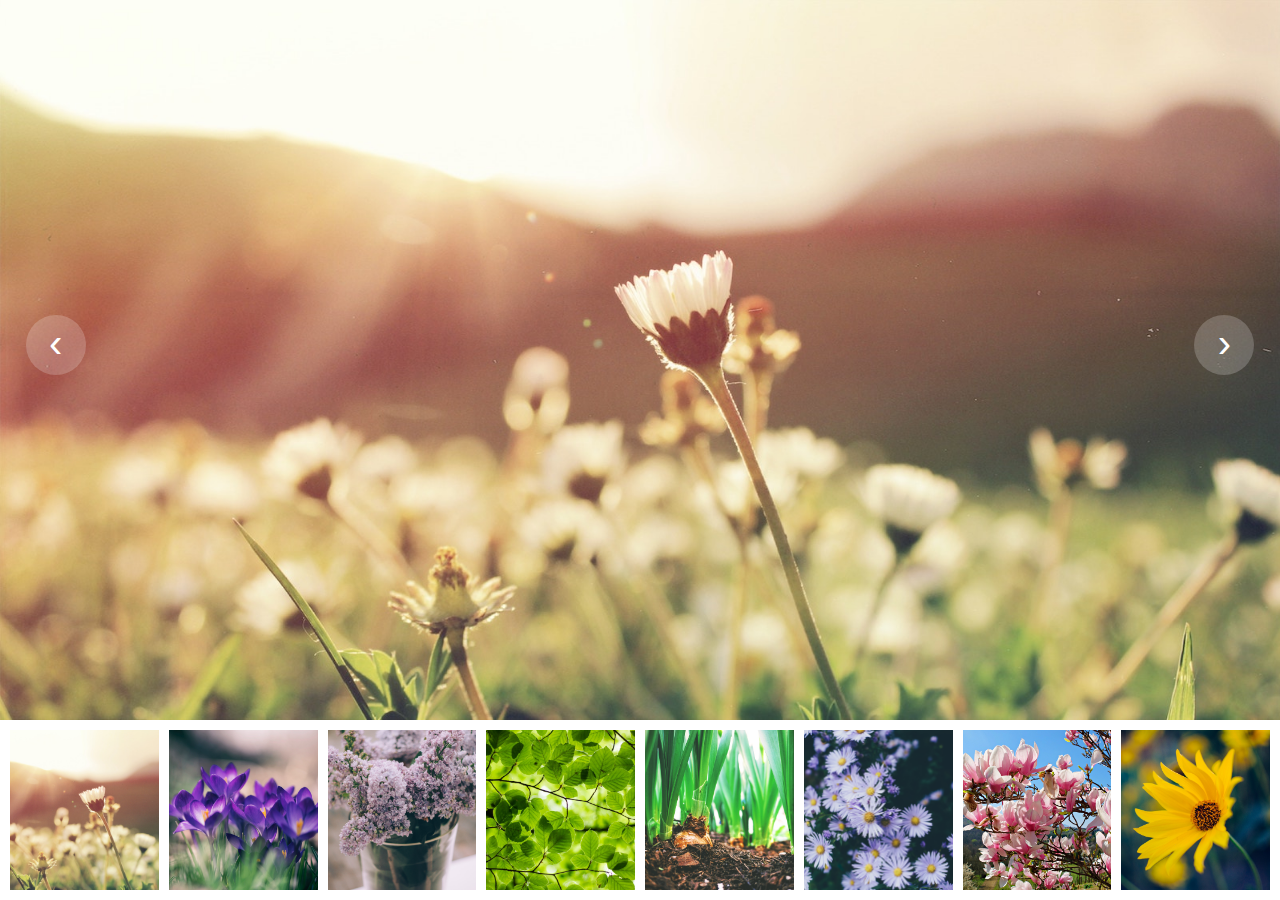
<file: homework/hw03/index.html>
<!DOCTYPE html>
<html lang="en" dir="ltr">
    <head>
        <meta charset="utf-8">
        <title>Image Gallery</title>
        <meta name="viewport" content="width=device-width, initial-scale=1.0">
        <link rel="stylesheet" href="css/gallery.css">
        <script type="text/javascript" src="js/index.js" defer></script>
    </head>
    <body>
        <main>
            <!-- preview panel -->
            <section class="preview_box">
                <div class="featured_image" style="background-image:url('images/field1.jpg')"></div>
                <button class="prev">&lsaquo;</button>
                <button class="next">&rsaquo;</button>
            </section>

            <!-- thumbnails -->
            <ul class="cards"></ul>
        </main>
        
    </body>
</html>
</file>
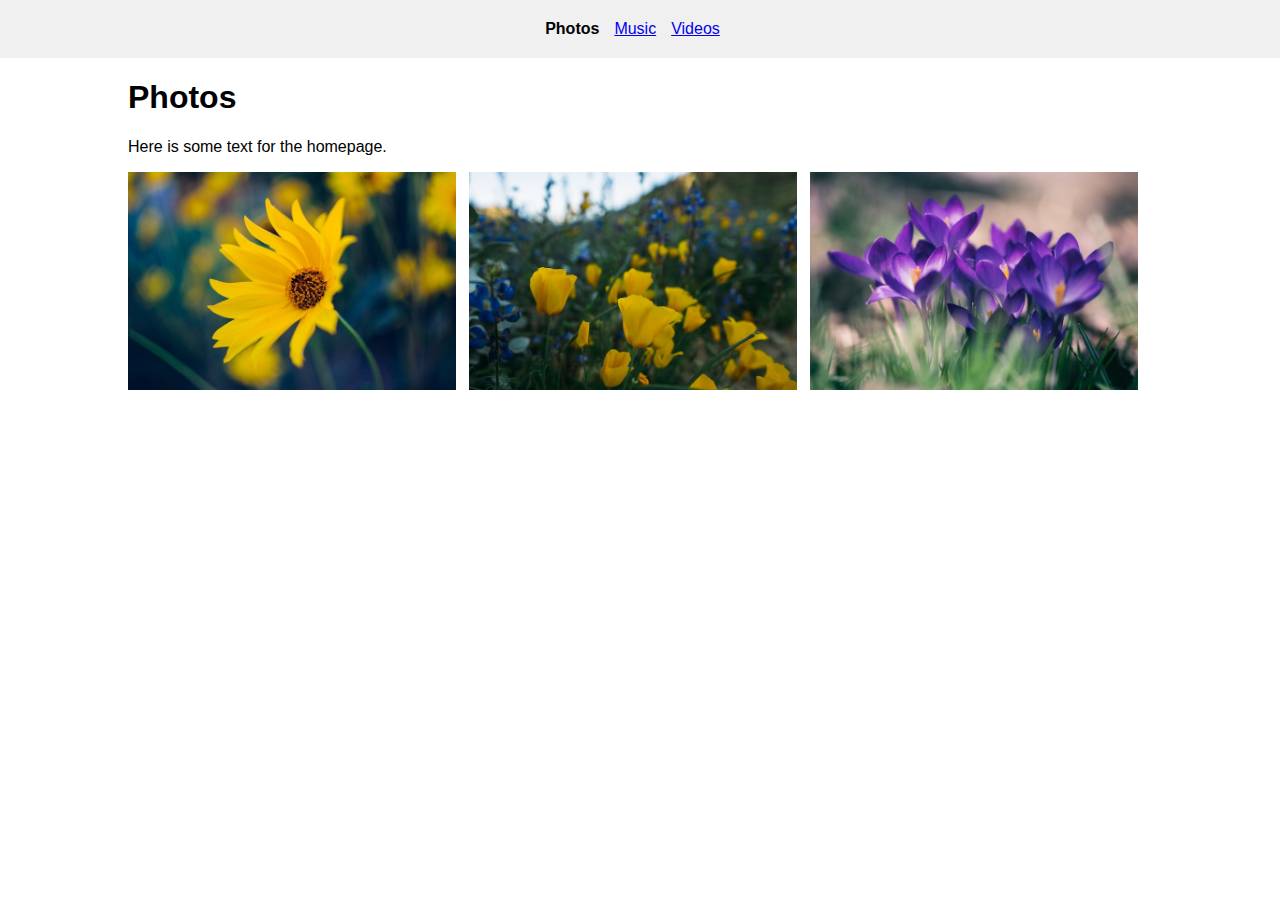
<file: tutorials/tutorial01/index.html>
<!DOCTYPE html>
<html lang="en">
    <head>
        <!-- stylesheets and metadata go here -->
        <title>Photos</title>       
        <link rel="stylesheet" href="style.css">
    </head>
    <body>
        <!-- HTML content tags go here -->
        <nav class="navbar">
            <strong>Photos</strong>
            <a href=music.html>Music</a>
            <a href=videos.html>Videos</a>
        </nav>
        <main>
            <h1>Photos</h1>
            <p>Here is some text for the homepage.</p>

            <section class="photo-section">
                <!-- photos go here-->
                <img src="images/daisy.jpg" />
                <img src="images/poppies.jpg" />
                <img src="images/purple.jpg" />
            </section>
        </main>
    </body>
</html>
</file>
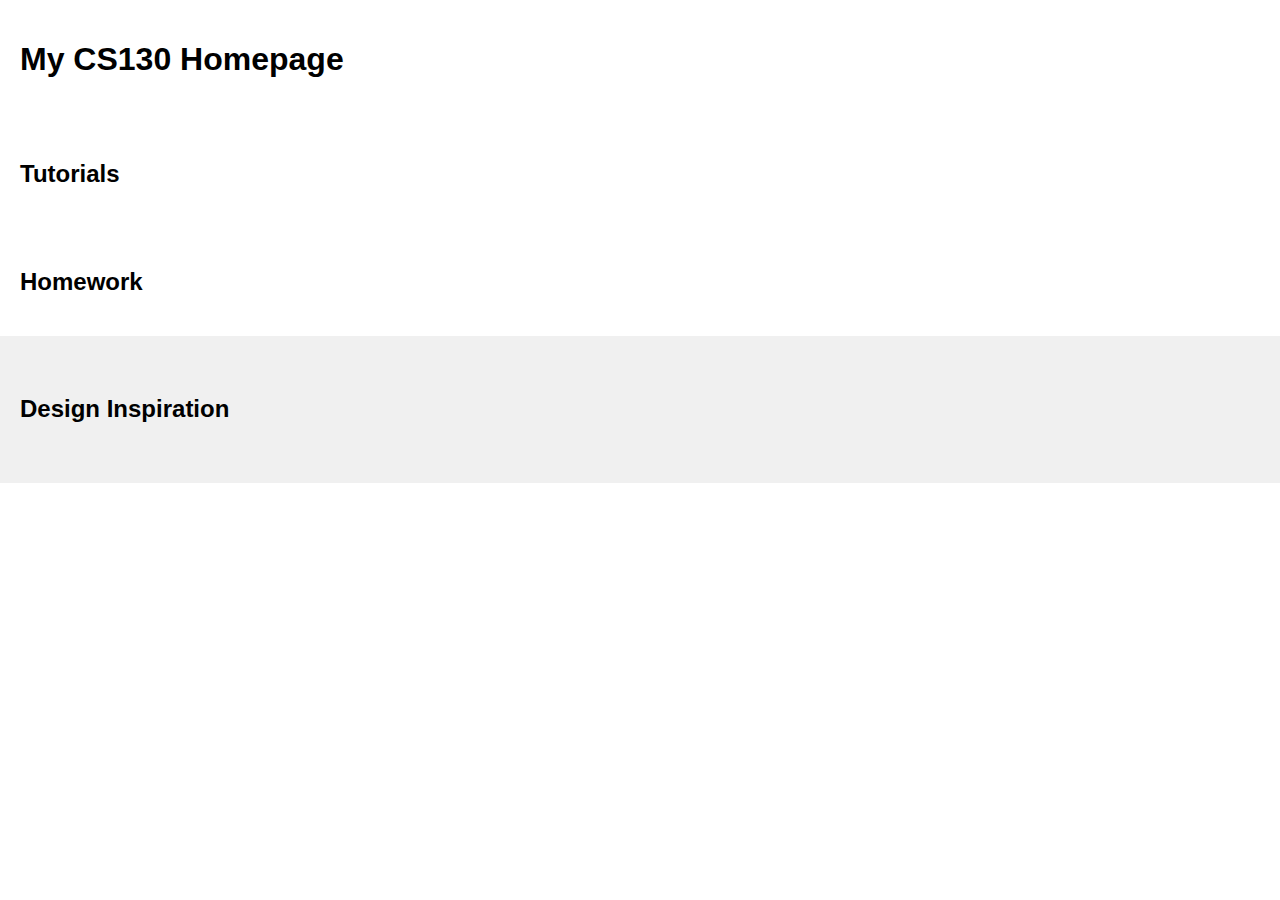
<file: Tutorials/tutorial03/index.html>
<!-- You're welcome to change any of this! -->
<!DOCTYPE html>
<html lang="en">
   <head>
        <!-- stylesheets and metadata go here -->
       <title>My CS130 Homepage</title>       
       <link rel="stylesheet" href="style.css">
   </head>
   <body>
       <!-- HTML content tags go here. Change anything you want! -->
       <header>
           <h1>My CS130 Homepage</h1>
       </header> 
       <main>
            <section id="tutorials">
                <h2>Tutorials</h2>
                <!-- 
                    Links to your tutorial assignments go here.
                    When you submit a new tutorial, add a link to it
                    here (if applicable)
                -->
            </section>
            <section id="homework">
                <h2>Homework</h2>
                <!-- 
                    Links to your Homework assignments go here.
                    When you submit a new HW assignment, add a link to it here (if applicable)
                -->
            </section>
            <section id="inspiration">
                <h2>Design Inspiration</h2>
                <!-- 
                    Links to 5-10 websites that inspire you
                -->
            </section>
        </main>
   </body>
</html>
</file>
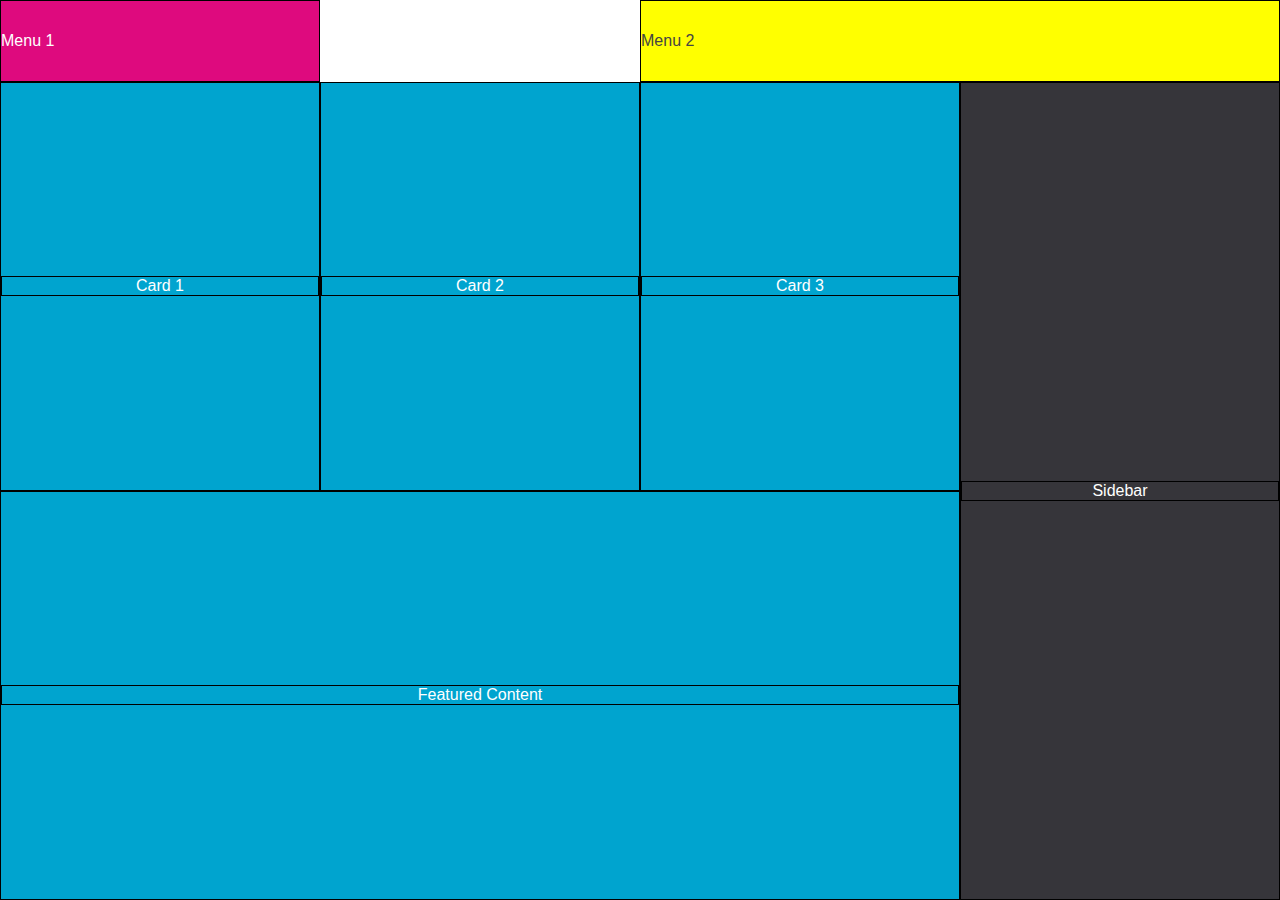
<file: tutorials/tutorial04/index.html>
<!DOCTYPE html>
<html lang="en" >
<head>
  <meta charset="UTF-8">
  <title>Tutorial 03</title>
  <link rel="stylesheet" href="./style.css">
  <meta name="viewport" content="width=device-width, initial-scale=1.0">

</head>
<body>
<!-- partial:index.partial.html -->
<!-- https://css-tricks.com/snippets/css/complete-guide-grid/ -->
<div class="container">
   <!-- left menu -->
   <section class="menu1">
      <div>Menu 1</div>
   </section>
   
   <!-- right menu -->
   <section class="menu2">
      <div>Menu 2</div>
   </section>

   <!-- card 1 -->
   <article class="card1">
      <section>Card 1</section>
   </article>

   <!-- card 2 -->
   <article class="card2">
      <section>Card 2</section>
   </article>

   <!-- card 3 -->
   <article class="card3">
      <section>Card 3</section>
   </article>
   
   <!-- main content on bottom -->
   <main class="main">
      <section>Featured Content</section>
   </main>
   
   <!-- right navigation bar -->
   <aside class="aside">
      <section>Sidebar</section>
   </aside>
</div>
<!-- partial -->
  
</body>
</html>
</file>
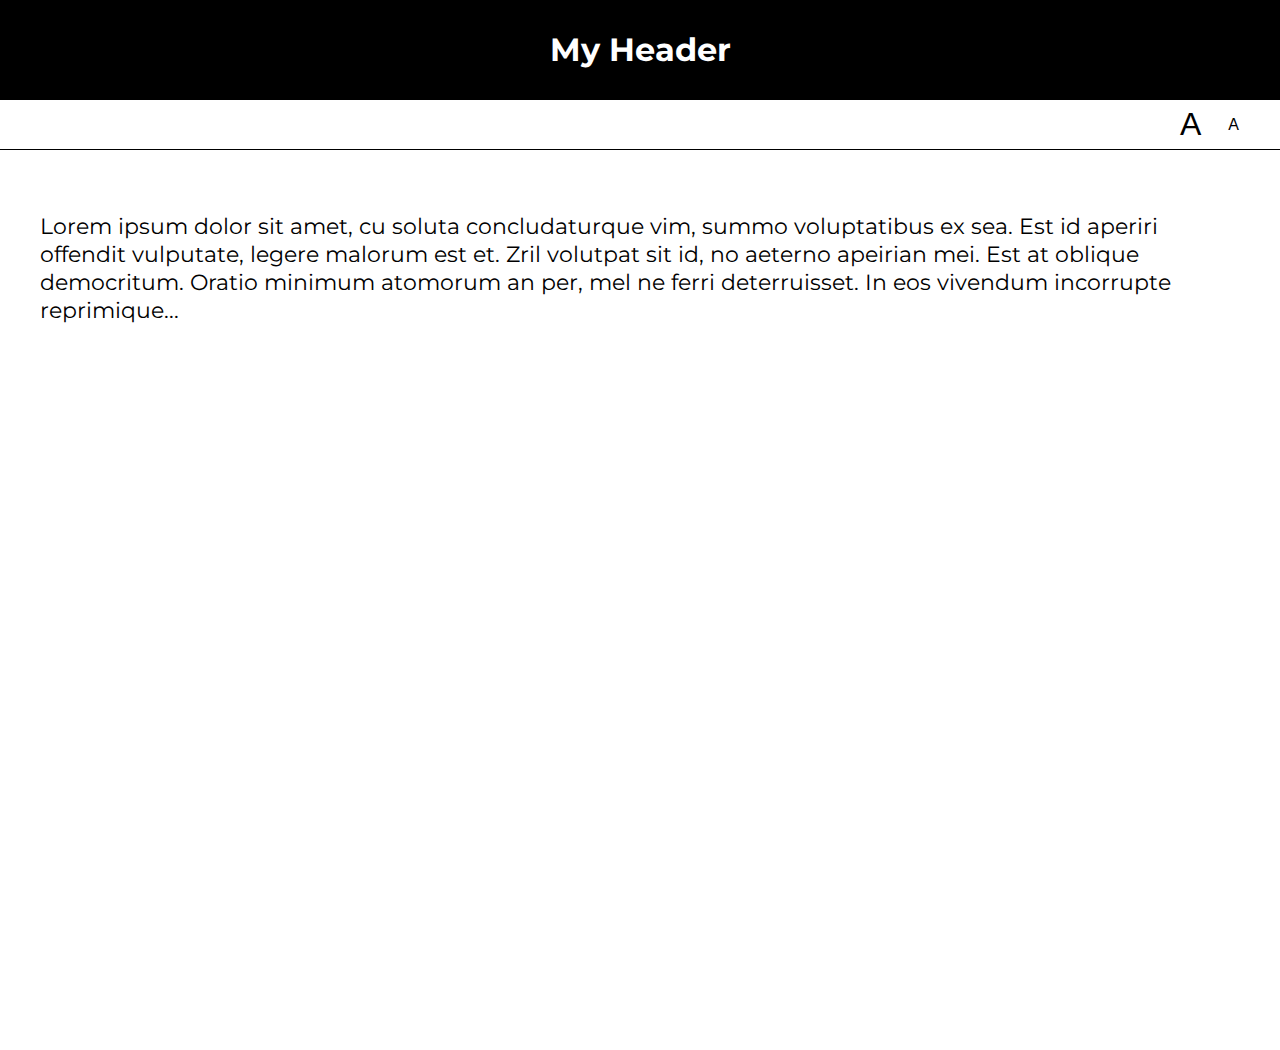
<file: tutorials/tutorial05/01-font-switcher/index.html>
<!DOCTYPE html>
<html lang="en">
<head>
    <meta charset="UTF-8">
    <title>Lab 05: Font Switcher</title>
      <link rel="stylesheet" href="../style.css">
      <script src="index.js" defer></script>
</head>
<body class="high-contrast">
    <div class="container">

        <header><h1>My Header</h1></header>

        <nav>
            <button id="a1" title="Make font bigger">A</button>
            <button id="a2" title="Make font smaller">A</button>
        </nav>

        <div class="content">
            <p>
                Lorem ipsum dolor sit amet, cu soluta concludaturque vim,
                summo voluptatibus ex sea. Est id aperiri offendit vulputate,
                legere malorum est et. Zril volutpat sit id, no aeterno apeirian
                mei. Est at oblique democritum. Oratio minimum atomorum an per,
                mel ne ferri deterruisset. In eos vivendum incorrupte reprimique...
            </p>
        </div>

    </div>
</body>
</html>
</file>
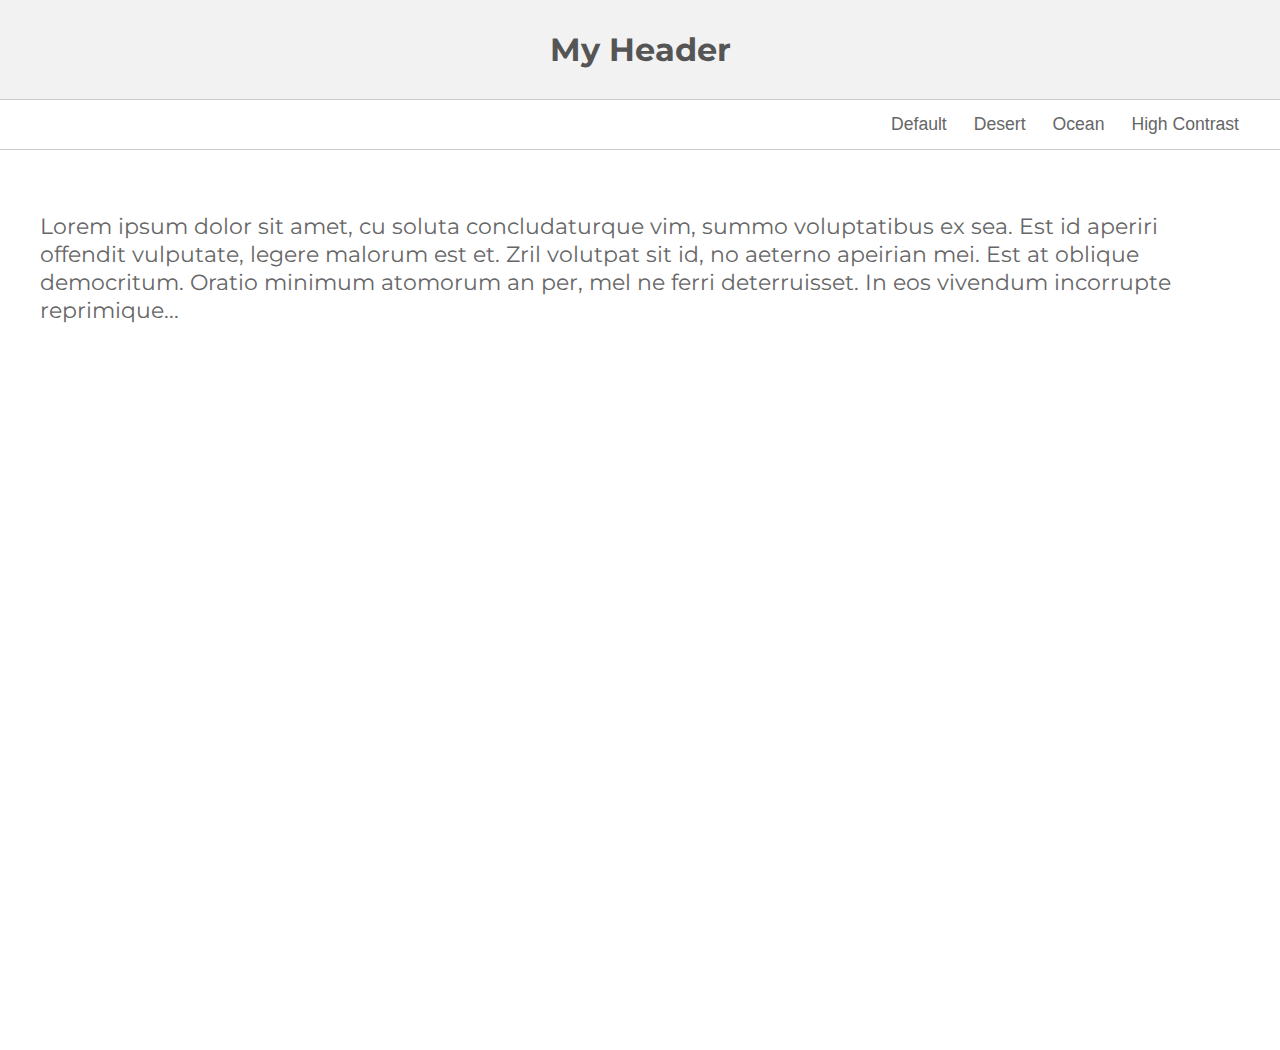
<file: tutorials/tutorial05/02-theme-switcher/index.html>
<!DOCTYPE html>
<html lang="en" >

<head>
    <meta charset="UTF-8">
    <title>Lab 05: Theme Switcher</title>
    <link rel="stylesheet" href="../style.css">
    <script src="index.js" defer></script>
  
</head>

<body>

    <section class="container">
        <header><h1>My Header</h1></header>
        <nav>
            <button id="default" title="Change to 'Default' theme">Default</button>
            <button id="desert" title="Change to 'Desert' theme">Desert</button>
            <button id="ocean" title="Change to 'Ocean' theme">Ocean</button>
            <button id="high-contrast" title="Change to 'High Contrast' theme">High Contrast</button>
        </nav>
        <div class="content">
            <p>Lorem ipsum dolor sit amet, cu soluta concludaturque vim, summo voluptatibus ex sea. Est id aperiri offendit vulputate, legere malorum est et. Zril volutpat sit id, no aeterno apeirian mei. Est at oblique democritum. Oratio minimum atomorum an per,
            mel ne ferri deterruisset. In eos vivendum incorrupte reprimique...</p>
        </div>
    </section>
</body>

</html>
</file>
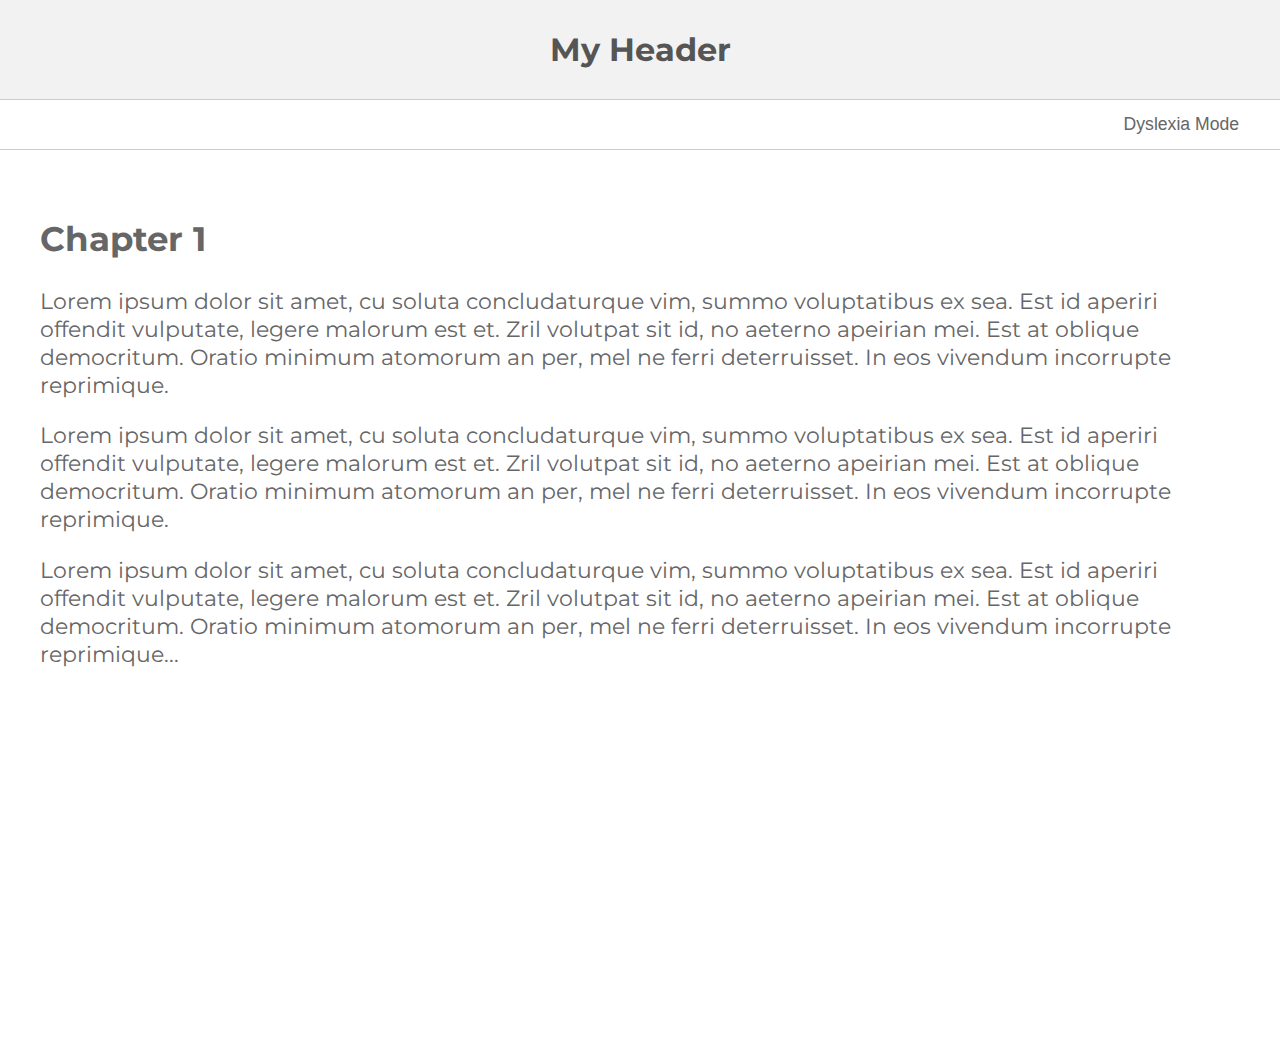
<file: tutorials/tutorial05/03-dyslexia-mode/index.html>
<!DOCTYPE html>
<html lang="en">
<head>
    <meta charset="UTF-8">
    <title>Lab 05: Dyslexia Mode</title>
      <link rel="stylesheet" href="../style.css">
      <script src="index.js" defer></script>
</head>
<body>
    <div class="container">

        <header><h1>My Header</h1></header>

        <nav>
            <button id="dyslexia-toggle" href="#">Dyslexia Mode</button>
        </nav>

        <div class="content">
            <h2>Chapter 1</h2>
            <p>
                Lorem ipsum dolor sit amet, cu soluta concludaturque vim,
                summo voluptatibus ex sea. Est id aperiri offendit vulputate,
                legere malorum est et. Zril volutpat sit id, no aeterno apeirian
                mei. Est at oblique democritum. Oratio minimum atomorum an per,
                mel ne ferri deterruisset. In eos vivendum incorrupte reprimique.

            </p>

            <p>
                Lorem ipsum dolor sit amet, cu soluta concludaturque vim,
                summo voluptatibus ex sea. Est id aperiri offendit vulputate,
                legere malorum est et. Zril volutpat sit id, no aeterno apeirian
                mei. Est at oblique democritum. Oratio minimum atomorum an per,
                mel ne ferri deterruisset. In eos vivendum incorrupte reprimique.
                
            </p>

            <p>
                Lorem ipsum dolor sit amet, cu soluta concludaturque vim,
                summo voluptatibus ex sea. Est id aperiri offendit vulputate,
                legere malorum est et. Zril volutpat sit id, no aeterno apeirian
                mei. Est at oblique democritum. Oratio minimum atomorum an per,
                mel ne ferri deterruisset. In eos vivendum incorrupte reprimique...
                
            </p>
        </div>

    </div>
</body>
</html>
</file>
<file: homework/hw03/css/gallery.css>
body {
    height:100%;
    margin:0;
    padding:0;
}
body * {
    box-sizing: border-box;
    /* border: solid 1px #000; */
}
main {
    display: grid;
    grid-template-columns: 1fr;
    grid-template-rows: auto 20vh;
    grid-template-areas:
      "top"
      "bottom";
    height: 100vh;
    width: 100vw;
}
#featured {
    grid-area: top;
}
.cards {
    grid-area: bottom;
    display: flex;
    flex-wrap: wrap;
    margin: 0;
    padding-left: 10px;
    padding-top: 10px;
    list-style: none;
}
.card {
    width: 12.5%;
    height: 100%;
    padding-bottom: 10px;
    padding-right: 10px;
}
.image {
    background-size: cover;
    background-position: center;
    width: 100%;
    height: 100%;
    cursor: pointer;
    border: none;
}
.image.active {
    border: solid 5px black;
}

.image:hover {
    opacity: 0.7;
}


.preview_box {
    width: 100%;
    height: 100%;
}

.featured_image {
    width: 100%;
    height: 100%;
    background-size: cover;
    background-position: center;
    cursor: pointer;
}

.next, .prev, .close {
    position: absolute;
    color: white;
    border-width: 0px;
    font-size: 2.5em;
}
.next, .prev {
    background: rgba(255,255,255,0.2);
    border-radius: 60px;
    width: 60px;
    height: 60px;
    padding-bottom: 5px;
}
.next:hover, .prev:hover, .close:hover {
    background: rgba(255,255,255,0.4);
}
.prev {
    top: 35vh;
    left: 2vw;
}
.next {
    top: 35vh;
    right: 2vw;
}




/* Media Queries */
@media (max-width: 800px) {
    main {
        grid-template-rows: 1fr;
        grid-template-areas:
          "top";
    }
    main .cards { display: none; }
}
</file>
<file: tutorials/tutorial01/style.css>
body {
    font-family: Arial, Helvetica, sans-serif;
    margin: 0;
}

.navbar {
    padding: 20px;
    background-color: #F0F0F0;
    display: flex;
    align-items: center;
    justify-content: center;
}
.navbar a, .navbar strong {
    margin-right: 15px;
}

.photo-section {
    display: flex;
    width: 100%;
    flex-direction: row;
}
.photo-section img {
    width: 32%;
    margin-right: 1.3%;
}

main {
    padding-right: 10vw;
    padding-left: 10vw;
}
</file>
<file: Tutorials/tutorial03/style.css>
/* You're welcome to change any of this! */
* {
    box-sizing: border-box;
}

body {
    margin: 0px;
    font-family: Arial, sans-serif;
}
header, section {
    padding: 20px;
}
p, li {
    line-height: 1.5em;
}

#inspiration {
    background-color: #F0F0F0;
    padding-top: 40px;
    padding-bottom: 40px;
}
</file>
<file: tutorials/tutorial04/style.css>
body * {
   width: 100%;
   box-sizing: border-box;
   font-family: 'Arial';
}
body {
   margin: 0;
}
.container {
   color: white;
   display: grid;
   grid-template-columns: 1fr 1fr 1fr 1fr;
   grid-template-rows: 1fr 5fr 5fr;
   grid-template-areas:
      "a . b b"
      "c d e f"
      "g g g f";
   min-height: 100vh;
}
article, aside, section, main {
   display: flex;
   justify-content: center;
   align-items: center;
   border: solid 1px #000;
}

.menu1 {
   grid-area: a;
   background: #de0a7e;
}

.menu2 {
   grid-area: b;
   background: yellow;
   color: #444;
}

article {  background: #00a4cf; }
.card1 { grid-area: c; }
.card2 { grid-area: d; }
.card3 { grid-area: e; }

main { 
   grid-area: g;
   background: #00a4cf;
}
aside { 
   grid-area: f;
   background: #36353a;
}

@media (max-width: 900px) {
   .container {
      grid-template-columns: 1fr 1fr;
      grid-template-rows: 1.5fr 2fr 5fr 5fr 5fr;
      grid-template-areas:
         "a b"
         "f f"
         "c d"
         "e e"
         "g g";
   }
}

@media (max-width: 700px) {
   .container {
      grid-template-columns: 1fr 1fr;
      grid-template-rows: 1.5fr 2fr 5fr 5fr 5fr;
      grid-template-areas:
         "a b"
         "f f"
         "c d"
         "e e"
         "g g";
   }
}

@media (max-width: 400px) {
   .container {
      grid-template-columns: 1fr 1fr;
      grid-template-rows: 1.5fr 2fr 5fr 5fr 5fr;
      grid-template-areas:
         "a b"
         "f f"
         "c d"
         "e e"
         "g g";
   }
}
</file>
<file: tutorials/tutorial05/style.css>
@import url(https://fonts.googleapis.com/css?family=Montserrat:400,700);

document, body {
   margin: 0px;
   font-family: 'Montserrat';
}

body * {
   box-sizing: border-box;
}

.container {
    min-height: 100vh;
    display: flex;
    flex-direction: column;
}

header, nav {
   display: flex;
   justify-content: center;
   height: 100%;
}

header {
    align-items: center;
    color: #555;
    border-bottom: solid 1px #CCC;
    background-color: #F2F2F2;
    height: 100px;
}
nav {
    height: 50px;
    border-bottom: solid 1px #CCC;
    justify-content: flex-end;
    padding-right: 20px;
}

button {
    background-color: transparent;
    border: 0px;
    text-decoration: none;
    font-size: 1.1em;
    color: #666;
    margin-right: 15px;
}

#a1 {
   font-size: 2em;
}
#a2 {
   font-size: 1em;
}

.content {
   padding: 40px;
   font-size: 1.4em;
   color: #666;
   min-height: 100vh;
}


/******************/
/* Custom Classes */
/******************/

.ocean header {
   background: #434a6c;
   color: white;
   font-family: 'Montserrat';
}
.ocean button, .ocean .content {
    color: #434a6c;
}
.ocean .content {
   background: #99cccc;
   line-height: 1.6em;
}
.ocean header, .ocean nav {
    border-bottom: solid 1px #434a6c;
}

.desert header {
    background: #A8651E;
    color: #EFDEC2;
}
.desert button {
    color: #A8651E;
}
.desert .content {
    background: #EFDEC2;
    color: #A8651E;
}
.desert header, .desert nav {
    border-bottom: solid 1px #774713;
}

.high-contrast header {
    background: black;
    color: white;
}
.high-contrast .content {
    background: white;
    color: black;
}
.high-contrast header, .high-contrast nav {
    border-bottom: solid 1px black;
}
.high-contrast header {
    background: black;
    color: white;
}
.high-contrast button {
    color: black;
}

.dyslexia-mode {
    letter-spacing: 0.35ch;
    word-spacing: 1.225ch;
    font-variant-ligatures: none;
    color: black;
    font-size: 120%;
    line-height: 2;
}

.dyslexia-mode .content {
    max-width: 800px;
    align-self: center;
}
.dyslexia-mode header h1, 
.dyslexia-mode button, 
.dyslexia-mode .content {
    color: black;
} 

.dyslexia-mode P {
    margin-top: 3.5em;
}
</file>
